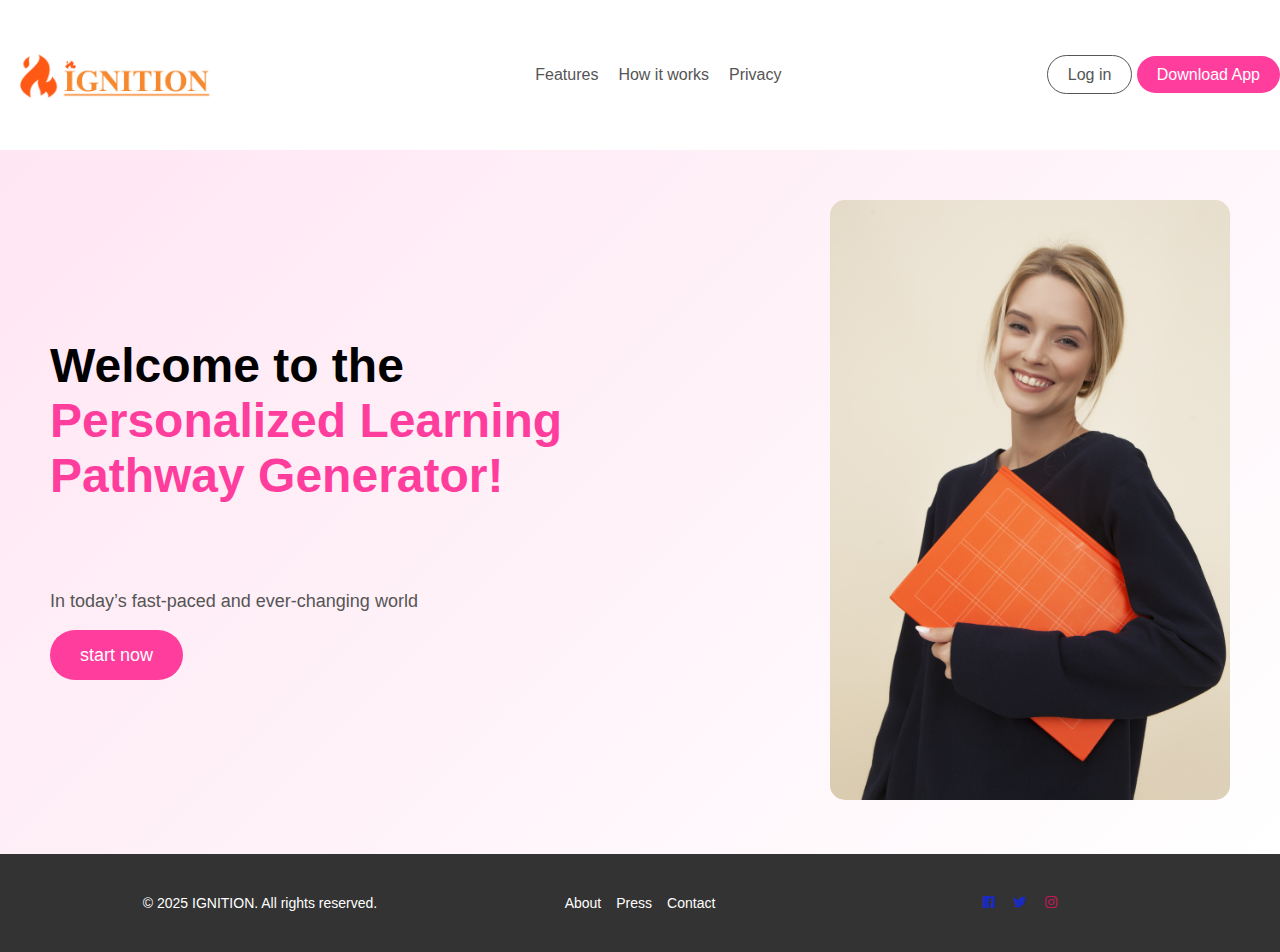
<file: hackathon/index.html>
<!DOCTYPE html>
<html lang="en">
<head>
  <meta charset="UTF-8">
  <meta name="viewport" content="width=device-width, initial-scale=1.0">
  <title>IGNITION</title>
  <link rel="stylesheet" href="style.css">
  <link href='https://unpkg.com/boxicons@2.1.4/css/boxicons.min.css' rel='stylesheet'>
</head>
<body>
  <header>
    <div class="logo"></div>
    <nav>
      <ul>
        <li><a href="#">Features</a></li>
        <li><a href="#">How it works</a></li>
        <li><a href="#">Privacy</a></li>
      </ul>
    </nav>
    <div class="actions">
      <a href="#" class="login">Log in</a>
      <a href="#" class="download">Download App</a>
    </div>
  </header>

  <section class="hero">
    <div class="content">
      <h1>Welcome to the <span>Personalized Learning Pathway Generator! </span></h1>
      <p></p>
      <br><br><br>
      <p id="description">
      </p>
      <a href="index2.html" class="join-now">start now</a>
    </div>
    <div class="image">
      <img src="images/icons8-team-FcLyt7lW5wg-unsplash.jpg" alt="Smiling Woman">
    </div>
  </section>

  <footer>
    <div class="footer-container">
      <p>&copy; 2025 IGNITION. All rights reserved.</p>
      <ul class="footer-links">
        <li><a href="#">About</a></li>
        <li><a href="#">Press</a></li>
        <li><a href="#">Contact</a></li>
      </ul>
      <div class="social-media">
        <a href="#"><i class='bx bxl-facebook-square bx-tada' style='color:#1a2ac0' ></i></box-icon></a>
        <a href="#"><i class='bx bxl-twitter bx-tada' style='color:#1a2ac0' ></i></a>
        <a href="#"><i class='bx bxl-instagram bx-tada' style='color:#c01a54' ></i></a>
      </div>
    </div>
  </footer>
  

  <script src="script.js"></script>
</body>
</html>
</file>
<file: hackathon/style.css>
body {
    font-family: 'Arial', sans-serif;
    margin: 0;
    padding: 0;
    background-color: #fefefe;
    overflow-x: hidden;
  }
  
  header {
    display: flex;
    justify-content: space-between;
    align-items: center;
    padding: 20px 0px;
    background-color: #fff;
    box-shadow: 0 2px 10px rgba(0, 0, 0, 0.1);
  }
  
  header .logo {
    margin: 20px;
    padding: 10px  10px 10px 20px;
   height: 50px;
    width: 160px;
    background-image: url("images/Screenshot\ 2025-01-02\ 204950.png");
    background-position: center;
    background-size: contain;
    background-repeat: no-repeat;

  }
  
  header nav ul {
    display: flex;
    gap: 20px;
    list-style: none;
  }
  
  header nav ul li a {
    text-decoration: none;
    color: #555;
    font-size: 16px;
    transition: color 0.3s ease;
  }
  
  header nav ul li a:hover {
    color: #ff3d9d;
  }
  
  header .actions a {
    text-decoration: none;
    font-size: 16px;
    padding: 10px 20px;
    border-radius: 25px;
    transition: all 0.3s ease;
  }
  
  header .actions .login {
    background-color: transparent;
    color: #555;
    border: 1px solid #555;
  }
  
  header .actions .login:hover {
    color: #fff;
    background-color: #555;
  }
  
  header .actions .download {
    background-color: #ff3d9d;
    color: #fff;
  }
  
  header .actions .download:hover {
    background-color: #e02983;
  }
  
  .hero {
    display: flex;
    align-items: center;
    justify-content: space-between;
    padding: 50px;
    background: linear-gradient(135deg, #ffe6f3, #fff);
  }
  
  .hero .content {
    max-width: 50%;
  }
  
  .hero h1 {
    font-size: 48px;
    margin: 0 0 20px;
    animation: fadeInUp 1s ease forwards;
  }
  
  .hero h1 span {
    color: #ff3d9d;
  }
  
  .hero p {
    font-size: 18px;
    line-height: 1.6;
    color: #555;
    margin: 0 0 30px;
    animation: fadeInUp 1.5s ease forwards;
  }
  
  .hero .join-now {
    text-decoration: none;
    font-size: 18px;
    background-color: #ff3d9d;
    color: #fff;
    padding: 15px 30px;
    border-radius: 25px;
    transition: all 0.3s ease;
    animation: fadeInUp 2s ease forwards;
  }
  
  .hero .join-now:hover {
    background-color: #e02983;
  }
  
  .hero .image img {
    width: 400px;
    border-radius: 15px;
    animation: slideInRight 1.5s ease forwards;
  }
 #discription{
        font-family: 'Courier New', Courier, monospace;
        font-size: 24px;
        color: #333;
      }
      
  footer {
    background-color: #333;
    color: #fff;
    padding: 20px 50px;
    text-align: center;
    display: flex;
    flex-direction: column;
    align-items: center;
  }
  
  .footer-container {
    max-width: 1200px;
    width: 100%;
    display: flex;
    justify-content: space-between;
    align-items: center;
    flex-wrap: wrap;
  }
  
  .footer-container p {
    font-size: 14px;
    margin: 0;
    flex: 1;
    text-align: center;
  }
  
  .footer-links {
    list-style: none;
    display: flex;
    gap: 15px;
    padding: 0;
    margin: 10px 0;
    flex: 1;
    justify-content: center;
  }
  
  .footer-links li a {
    text-decoration: none;
    color: #fff;
    font-size: 14px;
    transition: color 0.3s ease;
  }
  
  .footer-links li a:hover {
    color: #ff3d9d;
  }
  
  footer {
    background-color: #333;
    color: #fff;
    padding: 30px 70px;
    text-align: center;
    display: flex;
    flex-direction: column;
    align-items: center;
  }
  
  .footer-container {
    max-width: 1200px;
    width: 100%;
    display: flex;
    justify-content: space-between;
    align-items: center;
    flex-wrap: wrap;
  }
  
  .footer-container p {
    font-size: 14px;
    margin: 0;
    flex: 1;
    text-align: center;
  }
  
  .footer-links {
    list-style: none;
    display: flex;
    gap: 15px;
    padding: 0;
    margin: 10px 0;
    flex: 1;
    justify-content: center;
  }
  
  .footer-links li a {
    text-decoration: none;
    color: #fff;
    font-size: 14px;
    transition: color 0.3s ease;
  }
  
  .footer-links li a:hover {
    color: #ff3d9d;
  }
  
  .social-media {
    display: flex;
    gap: 15px;
    flex: 1;
    justify-content: center;
  }
  
  .social-media a img {
    width: 25px;
    height: 25px;
    transition: transform 0.3s ease;
  }
  
  .social-media a:hover img {
    transform: scale(1.1);
  }
  
  
  
  /* Animations */
  @keyframes fadeInUp {
    0% {
      opacity: 0;
      transform: translateY(30px);
    }
    100% {
      opacity: 1;
      transform: translateY(0);
    }
  }
  
  @keyframes slideInRight {
    0% {
      opacity: 0;
      transform: translateX(50px);
    }
    100% {
      opacity: 1;
      transform: translateX(0);
    }
  }
</file>
